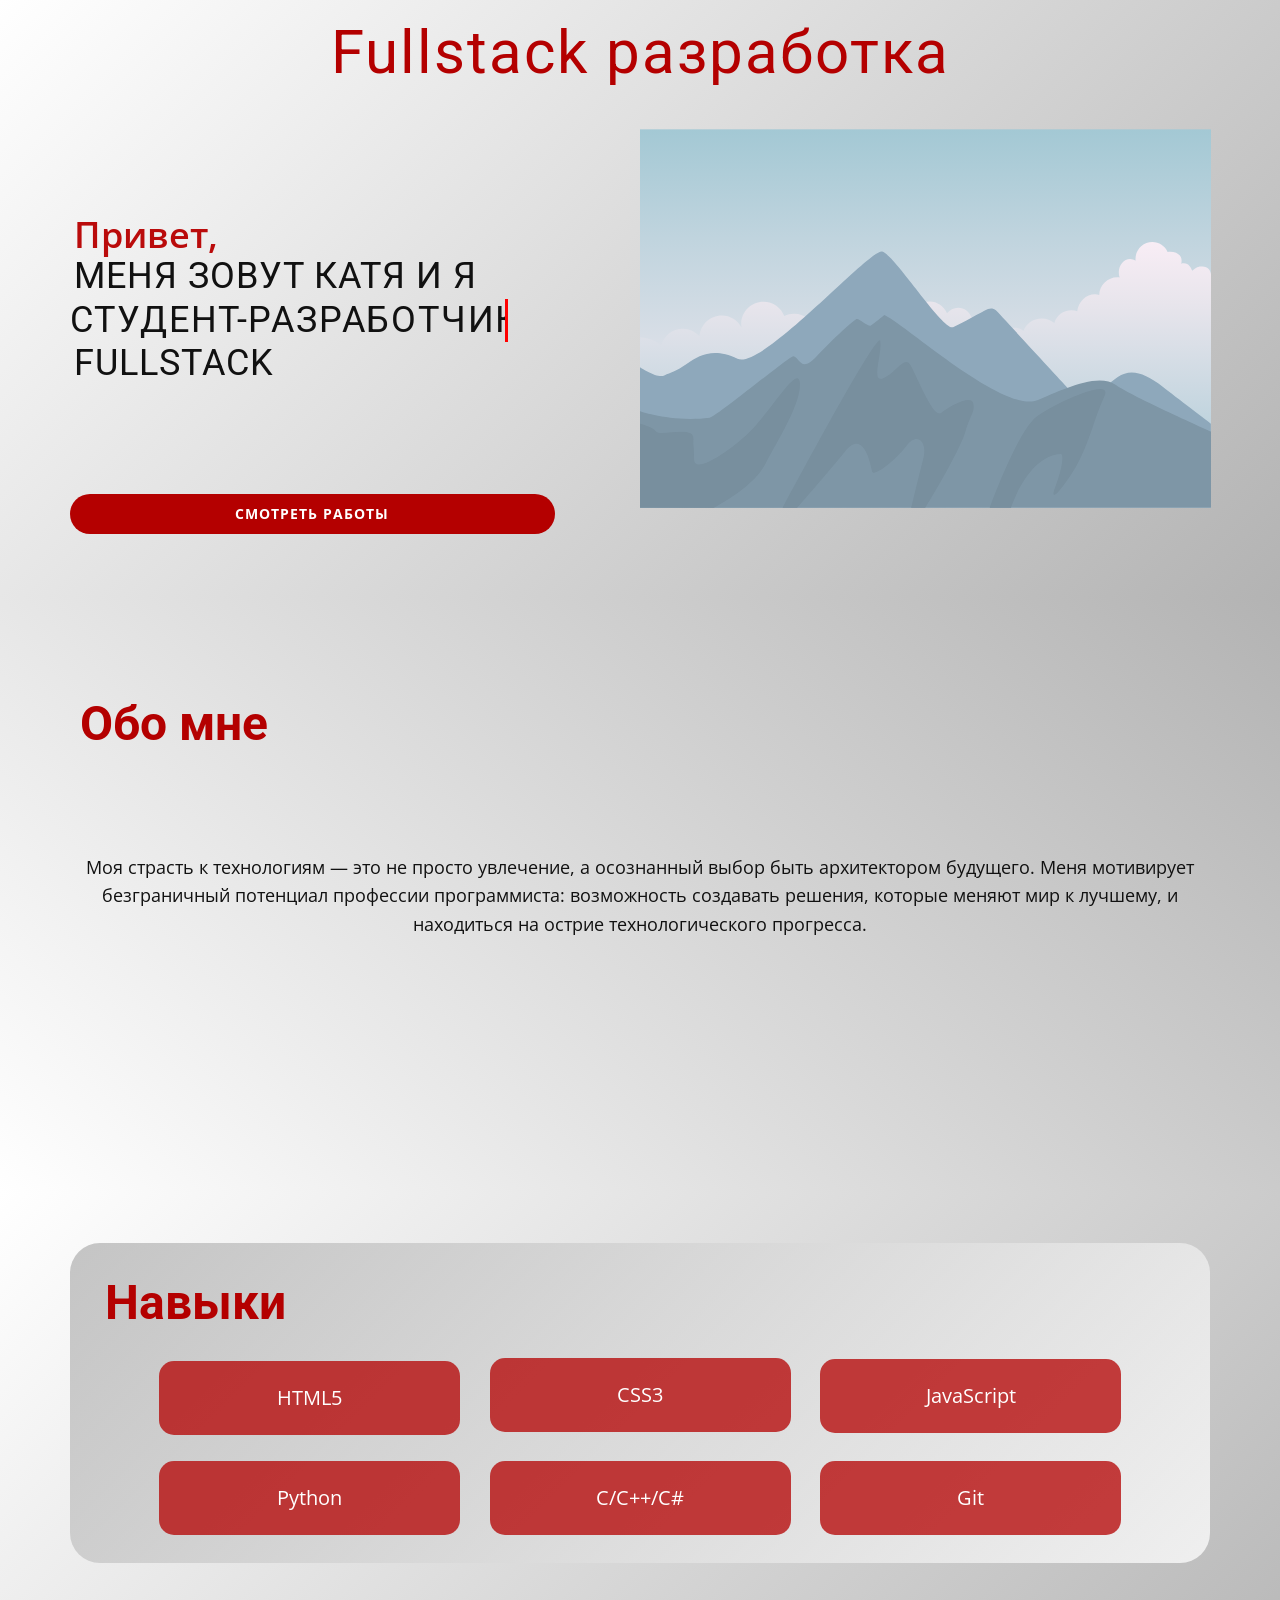
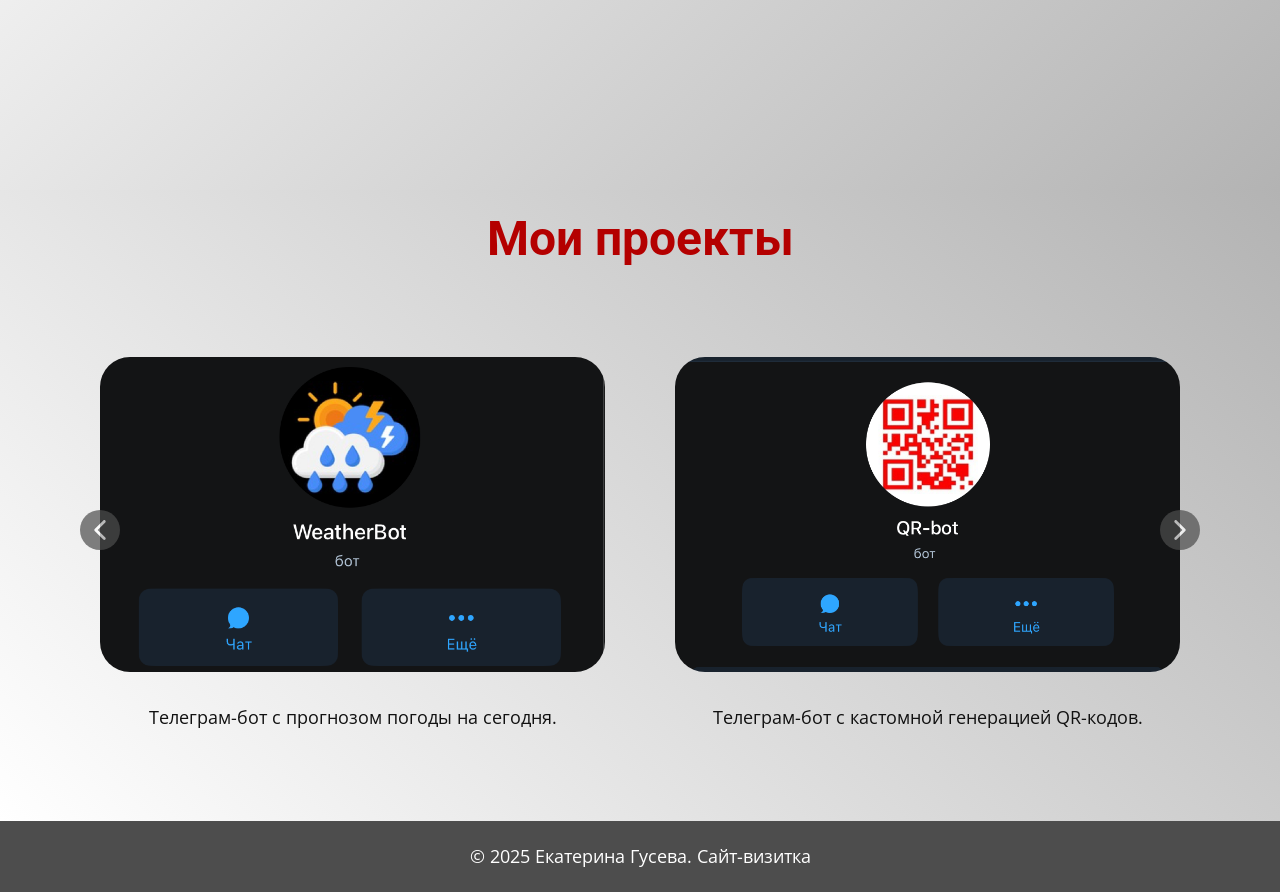
<file: index.html>
<!DOCTYPE html>
<html style="font-size: 16px;" lang="ru"><head>
    <meta name="viewport" content="width=device-width, initial-scale=1.0">
    <meta charset="utf-8">
    <meta name="keywords" content="Fullstack разработка">
    <meta name="description" content="">
    <title>Главная</title>
    <link rel="stylesheet" href="nicepage.css" media="screen">
<link rel="stylesheet" href="index.css" media="screen">
    <script class="u-script" type="text/javascript" src="jquery.js" defer=""></script>
    <script class="u-script" type="text/javascript" src="nicepage.js" defer=""></script>
    <meta name="generator" content="Nicepage 7.12.8, nicepage.com">
    
    
    
    
    
    
    
    <link id="u-page-google-font" rel="stylesheet" href="https://fonts.googleapis.com/css2?display=swap&amp;family=Roboto:ital,wght@0,100;0,200;0,300;0,400;0,500;0,600;0,700;0,800;0,900;1,100;1,200;1,300;1,400;1,500;1,600;1,700;1,800;1,900&amp;family=Open+Sans:ital,wght@0,300;0,400;0,500;0,600;0,700;0,800;1,300;1,400;1,500;1,600;1,700;1,800">
    <script type="application/ld+json">{
		"@context": "http://schema.org",
		"@type": "Organization",
		"name": "Моя визитка"
}</script>
    <meta name="theme-color" content="#478ac9">
    <meta property="og:title" content="Главная">
    <meta property="og:type" content="website">
  <meta data-intl-tel-input-cdn-path="intlTelInput/"></head>
  <body data-home-page="Главная.html" data-home-page-title="Главная" data-path-to-root="./" data-include-products="false" class="u-body u-clearfix u-xl-mode" data-lang="ru">
    <section class="u-clearfix u-gradient u-section-1" id="block-1">
      <div class="u-clearfix u-sheet u-valign-top-xs u-sheet-1">
        <h1 class="u-align-center u-text u-text-color-var u-text-default u-text-1">Fullstack разработка</h1>
        <img class="u-expanded-width-xs u-image u-image-contain u-image-default u-image-1" src="images/50056fb9.svg" alt="" data-image-width="400" data-image-height="265">
        <h3 class="u-align-left u-custom-font u-text u-text-color-var u-text-font u-text-2"> Привет<span style="font-weight: 700;"></span>,
        </h3>
        <h3 class="u-align-left u-text u-text-3">МЕНЯ ЗОВУТ КАТЯ И Я<br>
          <br>FULLSTACK
        </h3>
        <h3 class="typewriter u-align-left u-text u-text-4"> СТУДЕНТ-РАЗРАБОТЧИК</h3>
        <a href="" class="u-border-none u-btn u-btn-round u-button-style u-custom-color-1 u-hover-palette-2-dark-1 u-radius u-btn-1">Смотреть работы </a>
      </div>
    </section>
    <section class="u-clearfix u-gradient u-section-2" id="block-3">
      <div class="u-clearfix u-sheet u-sheet-1">
        <h3 class="u-align-left u-text u-text-custom-color-1 u-text-1">Обо мне</h3>
        <p class="u-align-center u-heading-font u-text u-text-2"> Моя страсть к технологиям — это не просто увлечение, а осознанный выбор быть архитектором будущего. Меня мотивирует безграничный потенциал профессии программиста: возможность создавать решения, которые меняют мир к лучшему, и находиться на острие технологического прогресса.</p>
      </div>
    </section>
    <section class="u-clearfix u-gradient u-section-3" id="block-2">
      <div class="u-clearfix u-sheet u-valign-top-sm u-sheet-1">
        <div class="u-container-style u-expanded-width u-gradient u-group u-radius u-shape-round u-group-1">
          <div class="u-container-layout u-valign-bottom-xl u-container-layout-1">
            <h3 class="u-text u-text-custom-color-1 u-text-default u-text-1">Навыки</h3>
            <div class="u-color-var u-container-style u-group u-radius u-shape-round u-group-2">
              <div class="u-container-layout u-valign-middle u-container-layout-2">
                <p class="u-text u-text-body-alt-color u-text-default u-text-2">HTML5</p>
              </div>
            </div>
            <div class="u-color-var u-container-style u-group u-radius u-shape-round u-group-3">
              <div class="u-container-layout u-valign-middle u-container-layout-3">
                <p class="u-text u-text-body-alt-color u-text-default u-text-3">CSS3</p>
              </div>
            </div>
            <div class="u-color-var u-container-style u-group u-radius u-shape-round u-group-4">
              <div class="u-container-layout u-valign-middle u-container-layout-4">
                <p class="u-text u-text-body-alt-color u-text-default u-text-4">JavaScript</p>
              </div>
            </div>
            <div class="u-color-var u-container-style u-group u-radius u-shape-round u-group-5">
              <div class="u-container-layout u-valign-middle u-container-layout-5">
                <p class="u-text u-text-body-alt-color u-text-default u-text-5">Python</p>
              </div>
            </div>
            <div class="u-color-var u-container-style u-group u-radius u-shape-round u-group-6">
              <div class="u-container-layout u-valign-middle u-container-layout-6">
                <p class="u-text u-text-body-alt-color u-text-default u-text-6">C/C++/C# </p>
              </div>
            </div>
            <div class="u-color-var u-container-style u-group u-radius u-shape-round u-group-7">
              <div class="u-container-layout u-valign-middle u-container-layout-7">
                <p class="u-text u-text-body-alt-color u-text-default u-text-7">Git</p>
              </div>
            </div>
          </div>
        </div>
      </div>
    </section>
    <section class="u-clearfix u-gradient u-section-4" id="sec-6cac">
      <div class="u-clearfix u-sheet u-sheet-1">
        <h3 class="u-align-center u-text u-text-custom-color-1 u-text-1">Мои проекты</h3>
        <div class="u-expanded-width u-layout-horizontal u-list u-list-1">
          <div class="u-repeater u-repeater-1">
            <div class="u-container-style u-list-item u-repeater-item">
              <div class="u-container-layout u-similar-container u-valign-bottom u-container-layout-1">
                <img class="u-expanded-width u-image u-image-round u-radius u-image-1" alt="" data-image-width="861" data-image-height="1170" src="images/image.png">
                <p class="u-align-center u-text u-text-default u-text-2">Телеграм-бот с прогнозом погоды на сегодня.</p>
              </div>
            </div>
            <div class="u-container-style u-list-item u-repeater-item">
              <div class="u-container-layout u-similar-container u-valign-bottom u-container-layout-2">
                <img class="u-expanded-width u-image u-image-round u-radius u-image-2" alt="" data-image-width="978" data-image-height="789" src="images/2025-09-0815.02.47.png">
                <p class="u-align-center u-text u-text-default u-text-3">Телеграм-бот с кастомной генерацией QR-кодов.</p>
              </div>
            </div>
            <div class="u-container-style u-list-item u-repeater-item">
              <div class="u-container-layout u-similar-container u-valign-bottom u-container-layout-3">
                <img class="u-expanded-width u-image u-image-round u-radius u-image-3" alt="" data-image-width="400" data-image-height="265" src="images/default-image.jpg">
                <p class="u-align-center u-text u-text-default u-text-4">Пример текста. Кликните, чтобы выбрать элемент "Текст".</p>
              </div>
            </div>
            <div class="u-container-style u-list-item u-repeater-item">
              <div class="u-container-layout u-similar-container u-valign-bottom u-container-layout-4">
                <img class="u-expanded-width u-image u-image-round u-radius u-image-4" alt="" data-image-width="400" data-image-height="265" src="images/default-image.jpg">
                <p class="u-align-center u-text u-text-default u-text-5">Пример текста. Кликните, чтобы выбрать элемент "Текст".</p>
              </div>
            </div>
          </div>
          <a class="u-absolute-vcenter u-gallery-nav u-gallery-nav-prev u-grey-70 u-icon-circle u-opacity u-opacity-70 u-spacing-10 u-text-white u-gallery-nav-1" href="#" role="button"><span aria-hidden="true">
              <svg viewBox="0 0 451.847 451.847"><path d="M97.141,225.92c0-8.095,3.091-16.192,9.259-22.366L300.689,9.27c12.359-12.359,32.397-12.359,44.751,0
c12.354,12.354,12.354,32.388,0,44.748L173.525,225.92l171.903,171.909c12.354,12.354,12.354,32.391,0,44.744
c-12.354,12.365-32.386,12.365-44.745,0l-194.29-194.281C100.226,242.115,97.141,234.018,97.141,225.92z"></path></svg></span><span class="sr-only">
              <svg viewBox="0 0 451.847 451.847"><path d="M97.141,225.92c0-8.095,3.091-16.192,9.259-22.366L300.689,9.27c12.359-12.359,32.397-12.359,44.751,0
c12.354,12.354,12.354,32.388,0,44.748L173.525,225.92l171.903,171.909c12.354,12.354,12.354,32.391,0,44.744
c-12.354,12.365-32.386,12.365-44.745,0l-194.29-194.281C100.226,242.115,97.141,234.018,97.141,225.92z"></path></svg></span>
          </a>
          <a class="u-absolute-vcenter u-gallery-nav u-gallery-nav-next u-grey-70 u-icon-circle u-opacity u-opacity-70 u-spacing-10 u-text-white u-gallery-nav-2" href="#" role="button"><span aria-hidden="true">
              <svg viewBox="0 0 451.846 451.847"><path d="M345.441,248.292L151.154,442.573c-12.359,12.365-32.397,12.365-44.75,0c-12.354-12.354-12.354-32.391,0-44.744
L278.318,225.92L106.409,54.017c-12.354-12.359-12.354-32.394,0-44.748c12.354-12.359,32.391-12.359,44.75,0l194.287,194.284
c6.177,6.18,9.262,14.271,9.262,22.366C354.708,234.018,351.617,242.115,345.441,248.292z"></path></svg></span><span class="sr-only">
              <svg viewBox="0 0 451.846 451.847"><path d="M345.441,248.292L151.154,442.573c-12.359,12.365-32.397,12.365-44.75,0c-12.354-12.354-12.354-32.391,0-44.744
L278.318,225.92L106.409,54.017c-12.354-12.359-12.354-32.394,0-44.748c12.354-12.359,32.391-12.359,44.75,0l194.287,194.284
c6.177,6.18,9.262,14.271,9.262,22.366C354.708,234.018,351.617,242.115,345.441,248.292z"></path></svg></span>
          </a>
        </div>
      </div>
    </section>
    
    
    
    <footer class="u-align-center-md u-align-center-sm u-align-center-xs u-clearfix u-footer u-grey-70" id="footer"><div class="u-clearfix u-sheet u-valign-middle u-sheet-1">
        <p class="u-align-center-lg u-align-center-md u-align-center-xl u-text u-text-1">© 2025 Екатерина Гусева. Сайт-визитка </p>
      </div></footer>
</body></html>
</file>
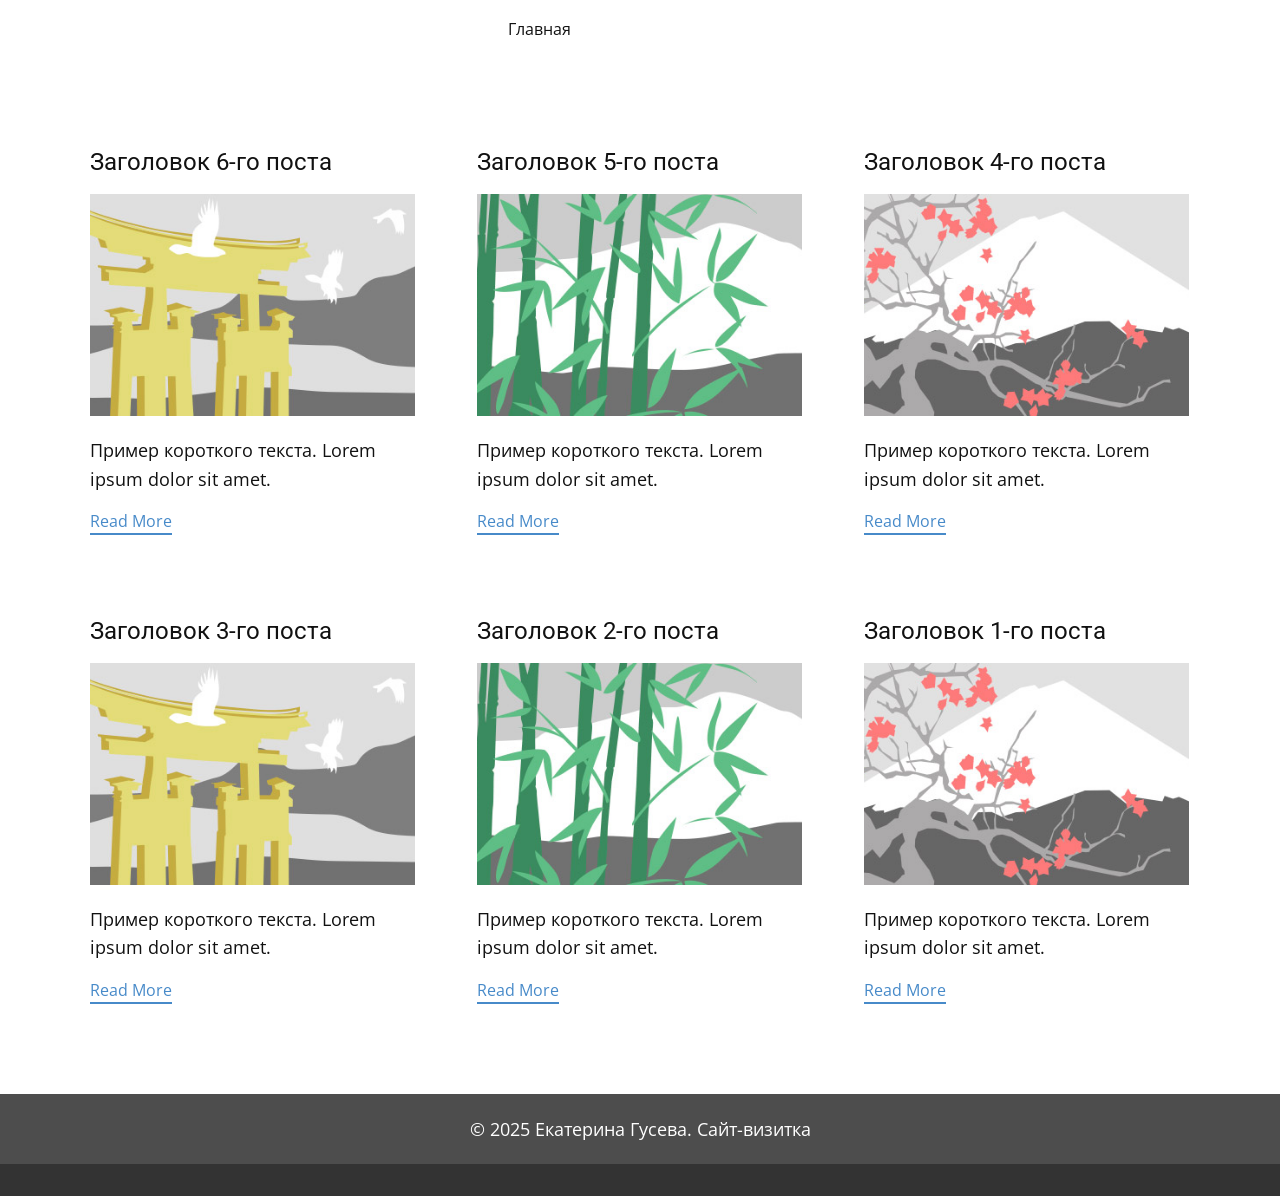
<file: blog/blog.html>
<!DOCTYPE html>
<html style="font-size: 16px;" lang="ru"><head>
    <meta name="viewport" content="width=device-width, initial-scale=1.0">
    <meta charset="utf-8">
    <meta name="keywords" content="">
    <meta name="description" content="">
    <title>Блог</title>
    <link rel="stylesheet" href="../nicepage.css" media="screen">
<link rel="stylesheet" href="../Blog-Template.css" media="screen">
    <script class="u-script" type="text/javascript" src="../jquery.js" defer=""></script>
    <script class="u-script" type="text/javascript" src="../nicepage.js" defer=""></script>
    <meta name="generator" content="Nicepage 7.12.8, nicepage.com">
    
    
    
    <link id="u-page-google-font" rel="stylesheet" href="https://fonts.googleapis.com/css2?display=swap&amp;family=Roboto:ital,wght@0,100;0,200;0,300;0,400;0,500;0,600;0,700;0,800;0,900;1,100;1,200;1,300;1,400;1,500;1,600;1,700;1,800;1,900&amp;family=Open+Sans:ital,wght@0,300;0,400;0,500;0,600;0,700;0,800;1,300;1,400;1,500;1,600;1,700;1,800">
    <script type="application/ld+json">{
		"@context": "http://schema.org",
		"@type": "Organization",
		"name": "Моя визитка"
}</script>
    <meta name="theme-color" content="#478ac9">
  <meta data-intl-tel-input-cdn-path="intlTelInput/"></head>
  <body data-path-to-root="../" data-include-products="false" class="u-body u-xl-mode" data-lang="ru"><header class="u-clearfix u-header u-header" id="header"><div class="u-clearfix u-sheet u-valign-middle-md u-valign-middle-sm u-valign-middle-xs u-sheet-1">
        <nav class="u-menu u-menu-one-level u-offcanvas u-menu-1" role="navigation" aria-label="Menu navigation">
          <div class="menu-collapse" style="font-size: 1rem; letter-spacing: 0px;">
            <a class="u-button-style u-custom-left-right-menu-spacing u-custom-padding-bottom u-custom-top-bottom-menu-spacing u-hamburger-link u-nav-link u-text-active-palette-1-base u-text-hover-palette-2-base" href="#" tabindex="-1" aria-label="Open menu" aria-controls="eabd">
              <svg class="u-svg-link" viewBox="0 0 24 24"><use xlink:href="#menu-hamburger"></use></svg>
              <svg class="u-svg-content" version="1.1" id="menu-hamburger" viewBox="0 0 16 16" x="0px" y="0px" xmlns:xlink="http://www.w3.org/1999/xlink" xmlns="http://www.w3.org/2000/svg"><g><rect y="1" width="16" height="2"></rect><rect y="7" width="16" height="2"></rect><rect y="13" width="16" height="2"></rect>
</g></svg>
            </a>
          </div>
          <div class="u-custom-menu u-nav-container">
            <ul class="u-nav u-unstyled u-nav-1" role="menubar"><li role="none" class="u-nav-item"><a role="menuitem" class="u-button-style u-nav-link u-text-active-palette-1-base u-text-hover-palette-2-base" href="../" style="padding: 10px 438px;">Главная</a>
</li></ul>
          </div>
          <div class="u-custom-menu u-nav-container-collapse" id="eabd" role="region" aria-label="Menu panel">
            <div class="u-black u-container-style u-inner-container-layout u-opacity u-opacity-95 u-sidenav">
              <div class="u-inner-container-layout u-sidenav-overflow">
                <div class="u-menu-close" tabindex="-1" aria-label="Close menu"></div>
                <ul class="u-align-center u-nav u-popupmenu-items u-unstyled u-nav-2" role="menubar"><li role="none" class="u-nav-item"><a role="menuitem" class="u-button-style u-nav-link" href="../">Главная</a>
</li></ul>
              </div>
            </div>
            <div class="u-black u-menu-overlay u-opacity u-opacity-70"></div>
          </div>
        </nav>
      </div></header>
    <section class="u-clearfix u-section-1" id="block-1">
      <div class="u-clearfix u-sheet u-valign-middle u-sheet-1"><!--blog--><!--blog_options_json--><!--{"type":"Recent","source":"","tags":"","count":""}--><!--/blog_options_json-->
        <div class="u-blog u-expanded-width u-repeater u-repeater-1" data-blog-id="blog-1"><!--blog_post-->
          <div class="u-blog-post u-container-style u-repeater-item u-white u-repeater-item-1">
            <div class="u-container-layout u-similar-container u-valign-top u-container-layout-1"><!--blog_post_header-->
              <h4 class="u-blog-control u-text u-text-1">
                <a class="u-post-header-link" href="../blog/пост-5.html">Заголовок 6-го поста</a>
              </h4><!--/blog_post_header--><!--blog_post_image-->
              <img alt="" class="u-blog-control u-expanded-width u-image u-image-default u-image-1" src="../images/8ad73f3c.jpeg" data-href="../blog/пост-5.html"><!--/blog_post_image--><!--blog_post_content-->
              <div class="u-blog-control u-post-content u-text u-text-2 fr-view">Пример короткого текста. Lorem ipsum dolor sit amet.</div><!--/blog_post_content--><!--blog_post_readmore-->
              <a href="../blog/пост-5.html" class="u-blog-control u-border-2 u-border-palette-1-base u-btn u-btn-rectangle u-button-style u-none u-btn-1"><!--blog_post_readmore_content--><!--options_json--><!--{"content":"Read More","defaultValue":"Читать дальше"}--><!--/options_json-->Read More<!--/blog_post_readmore_content--></a><!--/blog_post_readmore-->
            </div>
          </div><div class="u-blog-post u-container-style u-repeater-item u-video-cover u-white">
            <div class="u-container-layout u-similar-container u-valign-top u-container-layout-2"><!--blog_post_header-->
              <h4 class="u-blog-control u-text u-text-3">
                <a class="u-post-header-link" href="../blog/пост-4.html">Заголовок 5-го поста</a>
              </h4><!--/blog_post_header--><!--blog_post_image-->
              <img alt="" class="u-blog-control u-expanded-width u-image u-image-default u-image-2" src="../images/68f64b9d.jpeg" data-href="../blog/пост-4.html"><!--/blog_post_image--><!--blog_post_content-->
              <div class="u-blog-control u-post-content u-text u-text-4 fr-view">Пример короткого текста. Lorem ipsum dolor sit amet.</div><!--/blog_post_content--><!--blog_post_readmore-->
              <a href="../blog/пост-4.html" class="u-blog-control u-border-2 u-border-palette-1-base u-btn u-btn-rectangle u-button-style u-none u-btn-2"><!--blog_post_readmore_content--><!--options_json--><!--{"content":"Read More","defaultValue":"Читать дальше"}--><!--/options_json-->Read More<!--/blog_post_readmore_content--></a><!--/blog_post_readmore-->
            </div>
          </div><div class="u-blog-post u-container-style u-repeater-item u-video-cover u-white">
            <div class="u-container-layout u-similar-container u-valign-top u-container-layout-3"><!--blog_post_header-->
              <h4 class="u-blog-control u-text u-text-5">
                <a class="u-post-header-link" href="../blog/пост-3.html">Заголовок 4-го поста</a>
              </h4><!--/blog_post_header--><!--blog_post_image-->
              <img alt="" class="u-blog-control u-expanded-width u-image u-image-default u-image-3" src="../images/0fd3416c.jpeg" data-href="../blog/пост-3.html"><!--/blog_post_image--><!--blog_post_content-->
              <div class="u-blog-control u-post-content u-text u-text-6 fr-view">Пример короткого текста. Lorem ipsum dolor sit amet.</div><!--/blog_post_content--><!--blog_post_readmore-->
              <a href="../blog/пост-3.html" class="u-blog-control u-border-2 u-border-palette-1-base u-btn u-btn-rectangle u-button-style u-none u-btn-3"><!--blog_post_readmore_content--><!--options_json--><!--{"content":"Read More","defaultValue":"Читать дальше"}--><!--/options_json-->Read More<!--/blog_post_readmore_content--></a><!--/blog_post_readmore-->
            </div>
          </div><div class="u-blog-post u-container-style u-repeater-item u-white u-repeater-item-1">
            <div class="u-container-layout u-similar-container u-valign-top u-container-layout-1"><!--blog_post_header-->
              <h4 class="u-blog-control u-text u-text-1">
                <a class="u-post-header-link" href="../blog/пост-2.html">Заголовок 3-го поста</a>
              </h4><!--/blog_post_header--><!--blog_post_image-->
              <img alt="" class="u-blog-control u-expanded-width u-image u-image-default u-image-1" src="../images/8ad73f3c.jpeg" data-href="../blog/пост-2.html"><!--/blog_post_image--><!--blog_post_content-->
              <div class="u-blog-control u-post-content u-text u-text-2 fr-view">Пример короткого текста. Lorem ipsum dolor sit amet.</div><!--/blog_post_content--><!--blog_post_readmore-->
              <a href="../blog/пост-2.html" class="u-blog-control u-border-2 u-border-palette-1-base u-btn u-btn-rectangle u-button-style u-none u-btn-1"><!--blog_post_readmore_content--><!--options_json--><!--{"content":"Read More","defaultValue":"Читать дальше"}--><!--/options_json-->Read More<!--/blog_post_readmore_content--></a><!--/blog_post_readmore-->
            </div>
          </div><div class="u-blog-post u-container-style u-repeater-item u-video-cover u-white">
            <div class="u-container-layout u-similar-container u-valign-top u-container-layout-2"><!--blog_post_header-->
              <h4 class="u-blog-control u-text u-text-3">
                <a class="u-post-header-link" href="../blog/пост-1.html">Заголовок 2-го поста</a>
              </h4><!--/blog_post_header--><!--blog_post_image-->
              <img alt="" class="u-blog-control u-expanded-width u-image u-image-default u-image-2" src="../images/68f64b9d.jpeg" data-href="../blog/пост-1.html"><!--/blog_post_image--><!--blog_post_content-->
              <div class="u-blog-control u-post-content u-text u-text-4 fr-view">Пример короткого текста. Lorem ipsum dolor sit amet.</div><!--/blog_post_content--><!--blog_post_readmore-->
              <a href="../blog/пост-1.html" class="u-blog-control u-border-2 u-border-palette-1-base u-btn u-btn-rectangle u-button-style u-none u-btn-2"><!--blog_post_readmore_content--><!--options_json--><!--{"content":"Read More","defaultValue":"Читать дальше"}--><!--/options_json-->Read More<!--/blog_post_readmore_content--></a><!--/blog_post_readmore-->
            </div>
          </div><div class="u-blog-post u-container-style u-repeater-item u-video-cover u-white">
            <div class="u-container-layout u-similar-container u-valign-top u-container-layout-3"><!--blog_post_header-->
              <h4 class="u-blog-control u-text u-text-5">
                <a class="u-post-header-link" href="../blog/пост.html">Заголовок 1-го поста</a>
              </h4><!--/blog_post_header--><!--blog_post_image-->
              <img alt="" class="u-blog-control u-expanded-width u-image u-image-default u-image-3" src="../images/0fd3416c.jpeg" data-href="../blog/пост.html"><!--/blog_post_image--><!--blog_post_content-->
              <div class="u-blog-control u-post-content u-text u-text-6 fr-view">Пример короткого текста. Lorem ipsum dolor sit amet.</div><!--/blog_post_content--><!--blog_post_readmore-->
              <a href="../blog/пост.html" class="u-blog-control u-border-2 u-border-palette-1-base u-btn u-btn-rectangle u-button-style u-none u-btn-3"><!--blog_post_readmore_content--><!--options_json--><!--{"content":"Read More","defaultValue":"Читать дальше"}--><!--/options_json-->Read More<!--/blog_post_readmore_content--></a><!--/blog_post_readmore-->
            </div>
          </div><!--/blog_post--><!--blog_post-->
          <!--/blog_post--><!--blog_post-->
          <!--/blog_post-->
        </div><!--/blog-->
      </div>
    </section>
    
    
    
    <footer class="u-align-center-md u-align-center-sm u-align-center-xs u-clearfix u-footer u-grey-70" id="footer"><div class="u-clearfix u-sheet u-valign-middle u-sheet-1">
        <p class="u-align-center-lg u-align-center-md u-align-center-xl u-text u-text-1">© 2025 Екатерина Гусева. Сайт-визитка </p>
      </div></footer>
    <section class="u-backlink u-clearfix u-grey-80"></section>
  
</body></html>
</file>
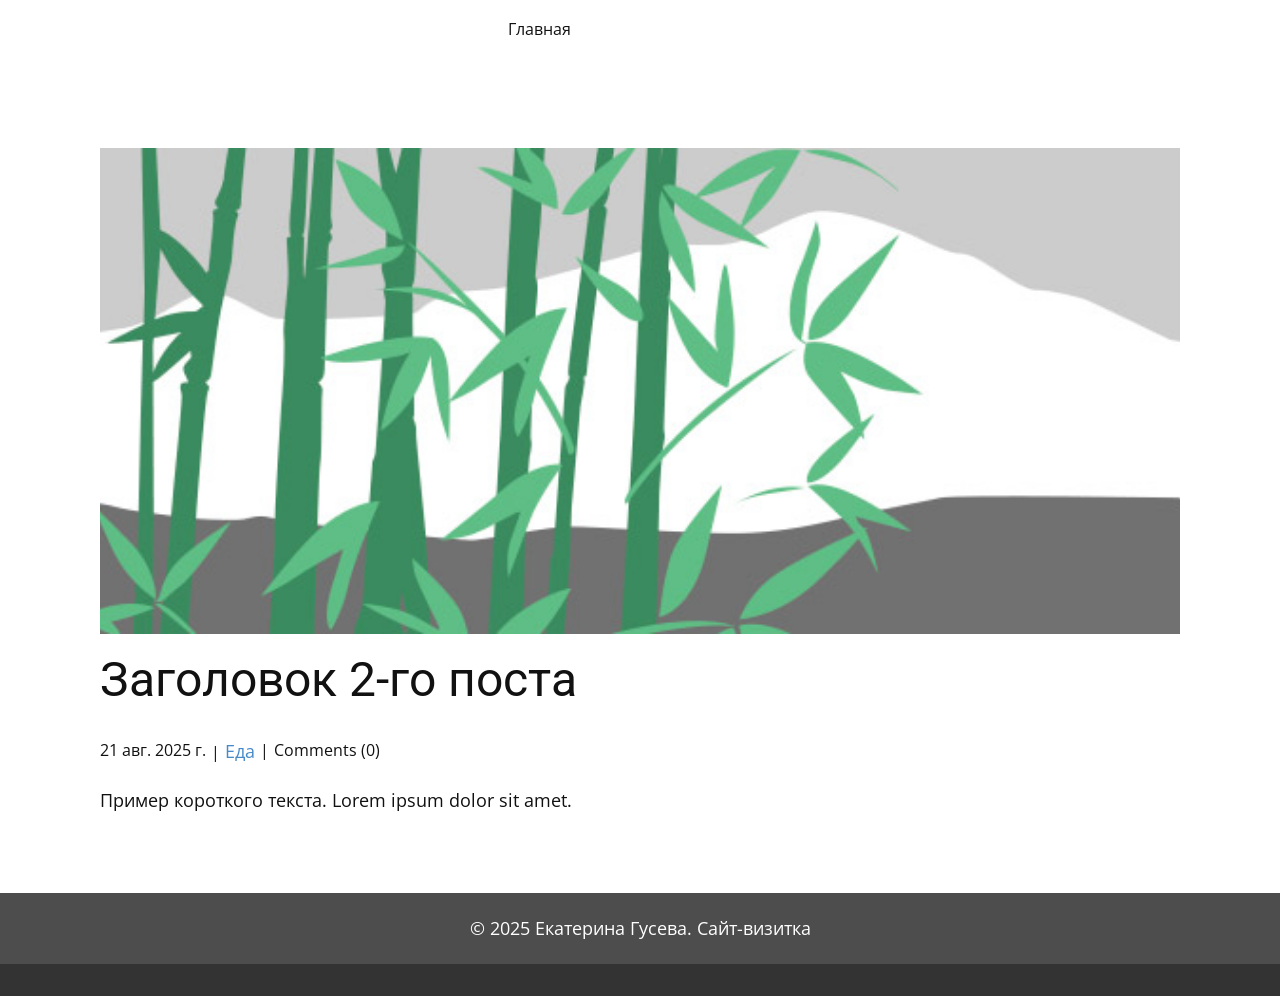
<file: blog/пост-1.html>
<!DOCTYPE html>
<html style="font-size: 16px;" lang="ru"><head>
    <meta name="viewport" content="width=device-width, initial-scale=1.0">
    <meta charset="utf-8">
    <meta name="keywords" content="Заголовок 1-го поста">
    <meta name="description" content="">
    <title>Заголовок 2-го поста</title>
    <link rel="stylesheet" href="../nicepage.css" media="screen">
<link rel="stylesheet" href="../Post-Template.css" media="screen">
    <script class="u-script" type="text/javascript" src="../jquery.js" defer=""></script>
    <script class="u-script" type="text/javascript" src="../nicepage.js" defer=""></script>
    <meta name="generator" content="Nicepage 7.12.8, nicepage.com">
    
    
    
    <link id="u-page-google-font" rel="stylesheet" href="https://fonts.googleapis.com/css2?display=swap&amp;family=Roboto:ital,wght@0,100;0,200;0,300;0,400;0,500;0,600;0,700;0,800;0,900;1,100;1,200;1,300;1,400;1,500;1,600;1,700;1,800;1,900&amp;family=Open+Sans:ital,wght@0,300;0,400;0,500;0,600;0,700;0,800;1,300;1,400;1,500;1,600;1,700;1,800">
    <script type="application/ld+json">{
		"@context": "http://schema.org",
		"@type": "Organization",
		"name": "Моя визитка"
}</script>
    <meta name="theme-color" content="#478ac9">
  <meta data-intl-tel-input-cdn-path="intlTelInput/"></head>
  <body data-path-to-root="./" data-include-products="false" class="u-body u-xl-mode" data-lang="ru"><header class="u-clearfix u-header u-header" id="header"><div class="u-clearfix u-sheet u-valign-middle-md u-valign-middle-sm u-valign-middle-xs u-sheet-1">
        <nav class="u-menu u-menu-one-level u-offcanvas u-menu-1" role="navigation" aria-label="Menu navigation">
          <div class="menu-collapse" style="font-size: 1rem; letter-spacing: 0px;">
            <a class="u-button-style u-custom-left-right-menu-spacing u-custom-padding-bottom u-custom-top-bottom-menu-spacing u-hamburger-link u-nav-link u-text-active-palette-1-base u-text-hover-palette-2-base" href="#" tabindex="-1" aria-label="Open menu" aria-controls="eabd">
              <svg class="u-svg-link" viewBox="0 0 24 24"><use xlink:href="#menu-hamburger"></use></svg>
              <svg class="u-svg-content" version="1.1" id="menu-hamburger" viewBox="0 0 16 16" x="0px" y="0px" xmlns:xlink="http://www.w3.org/1999/xlink" xmlns="http://www.w3.org/2000/svg"><g><rect y="1" width="16" height="2"></rect><rect y="7" width="16" height="2"></rect><rect y="13" width="16" height="2"></rect>
</g></svg>
            </a>
          </div>
          <div class="u-custom-menu u-nav-container">
            <ul class="u-nav u-unstyled u-nav-1" role="menubar"><li role="none" class="u-nav-item"><a role="menuitem" class="u-button-style u-nav-link u-text-active-palette-1-base u-text-hover-palette-2-base" href="../" style="padding: 10px 438px;">Главная</a>
</li></ul>
          </div>
          <div class="u-custom-menu u-nav-container-collapse" id="eabd" role="region" aria-label="Menu panel">
            <div class="u-black u-container-style u-inner-container-layout u-opacity u-opacity-95 u-sidenav">
              <div class="u-inner-container-layout u-sidenav-overflow">
                <div class="u-menu-close" tabindex="-1" aria-label="Close menu"></div>
                <ul class="u-align-center u-nav u-popupmenu-items u-unstyled u-nav-2" role="menubar"><li role="none" class="u-nav-item"><a role="menuitem" class="u-button-style u-nav-link" href="../">Главная</a>
</li></ul>
              </div>
            </div>
            <div class="u-black u-menu-overlay u-opacity u-opacity-70"></div>
          </div>
        </nav>
      </div></header>
    <section class="u-align-center u-clearfix u-section-1" id="block-1">
      <div class="u-clearfix u-sheet u-valign-middle-md u-valign-middle-sm u-valign-middle-xs u-sheet-1"><!--post_details--><!--post_details_options_json--><!--{"source":""}--><!--/post_details_options_json--><!--blog_post-->
        <div class="u-container-style u-expanded-width u-post-details u-post-details-1">
          <div class="u-container-layout u-valign-middle u-container-layout-1"><!--blog_post_image-->
            <img alt="" class="u-blog-control u-expanded-width u-image u-image-default u-image-1" src="../images/68f64b9d.jpeg"><!--/blog_post_image--><!--blog_post_header-->
            <h2 class="u-blog-control u-text u-text-1">Заголовок 2-го поста</h2><!--/blog_post_header--><!--blog_post_metadata-->
            <div class="u-blog-control u-metadata u-metadata-1"><!--blog_post_metadata_date--><span class="u-meta-date u-meta-icon">21 авг. 2025 г.</span><!--/blog_post_metadata_date--><!--blog_post_metadata_category--><span class="u-meta-category u-meta-icon"><a href="/blog/blog.html#/blog-1///1">Еда</a></span><!--/blog_post_metadata_category--><!--blog_post_metadata_comments--><span class="u-meta-comments u-meta-icon"><!--blog_post_metadata_comments_content-->Comments (0)<!--/blog_post_metadata_comments_content--></span><!--/blog_post_metadata_comments-->
            </div><!--/blog_post_metadata--><!--blog_post_content-->
            <div class="u-align-justify u-blog-control u-post-content u-text u-text-2 fr-view">
  <p>Пример короткого текста. Lorem ipsum dolor sit amet.</p>
  </div><!--/blog_post_content-->
          </div>
        </div><!--/blog_post--><!--/post_details-->
      </div>
    </section>
    
    
    
    <footer class="u-align-center-md u-align-center-sm u-align-center-xs u-clearfix u-footer u-grey-70" id="footer"><div class="u-clearfix u-sheet u-valign-middle u-sheet-1">
        <p class="u-align-center-lg u-align-center-md u-align-center-xl u-text u-text-1">© 2025 Екатерина Гусева. Сайт-визитка </p>
      </div></footer>
    <section class="u-backlink u-clearfix u-grey-80"></section>
  
</body></html>
</file>
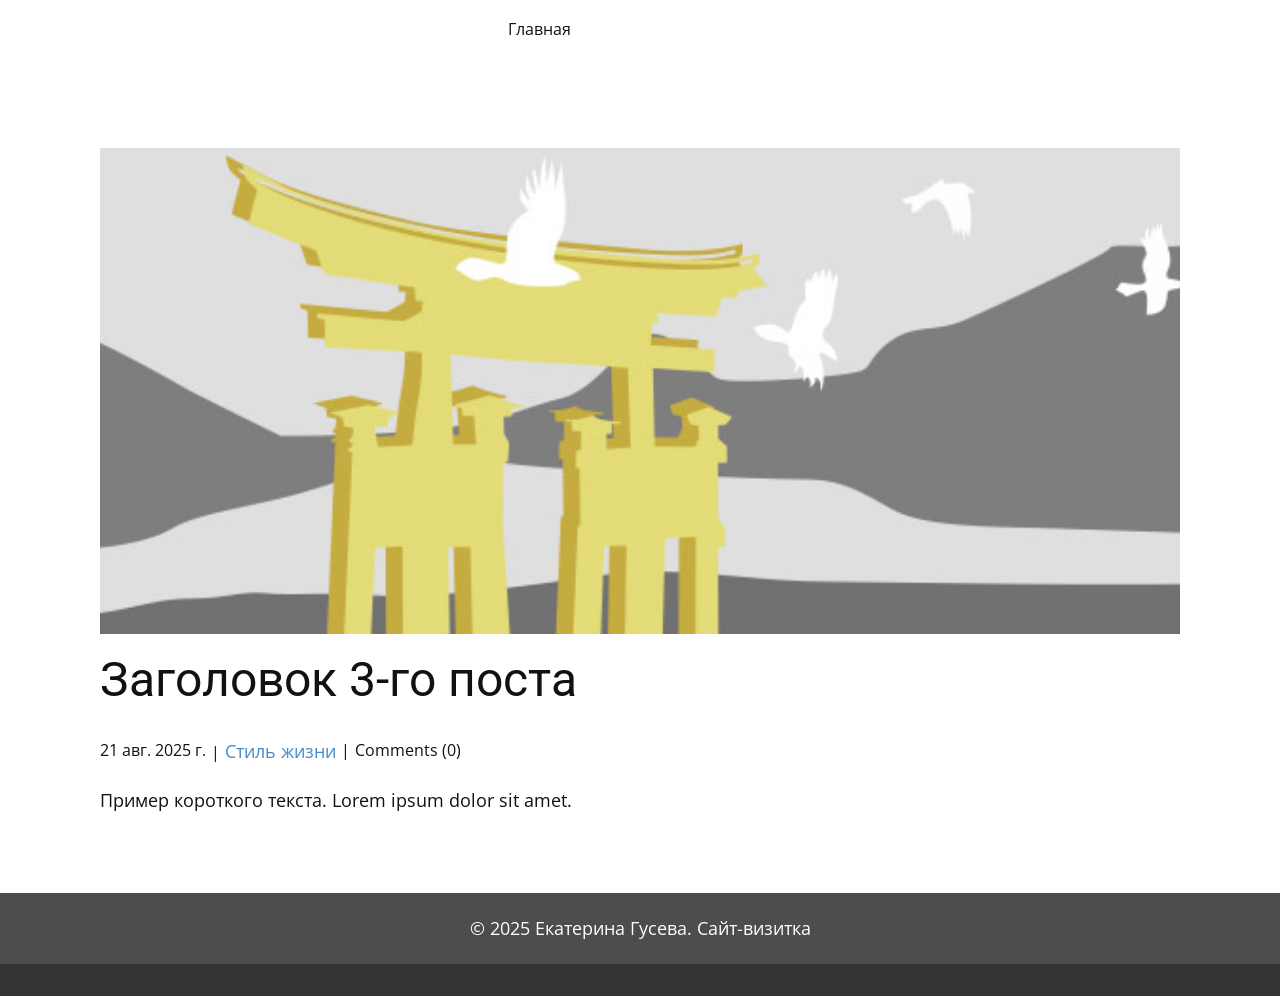
<file: blog/пост-2.html>
<!DOCTYPE html>
<html style="font-size: 16px;" lang="ru"><head>
    <meta name="viewport" content="width=device-width, initial-scale=1.0">
    <meta charset="utf-8">
    <meta name="keywords" content="Заголовок 1-го поста">
    <meta name="description" content="">
    <title>Заголовок 3-го поста</title>
    <link rel="stylesheet" href="../nicepage.css" media="screen">
<link rel="stylesheet" href="../Post-Template.css" media="screen">
    <script class="u-script" type="text/javascript" src="../jquery.js" defer=""></script>
    <script class="u-script" type="text/javascript" src="../nicepage.js" defer=""></script>
    <meta name="generator" content="Nicepage 7.12.8, nicepage.com">
    
    
    
    <link id="u-page-google-font" rel="stylesheet" href="https://fonts.googleapis.com/css2?display=swap&amp;family=Roboto:ital,wght@0,100;0,200;0,300;0,400;0,500;0,600;0,700;0,800;0,900;1,100;1,200;1,300;1,400;1,500;1,600;1,700;1,800;1,900&amp;family=Open+Sans:ital,wght@0,300;0,400;0,500;0,600;0,700;0,800;1,300;1,400;1,500;1,600;1,700;1,800">
    <script type="application/ld+json">{
		"@context": "http://schema.org",
		"@type": "Organization",
		"name": "Моя визитка"
}</script>
    <meta name="theme-color" content="#478ac9">
  <meta data-intl-tel-input-cdn-path="intlTelInput/"></head>
  <body data-path-to-root="./" data-include-products="false" class="u-body u-xl-mode" data-lang="ru"><header class="u-clearfix u-header u-header" id="header"><div class="u-clearfix u-sheet u-valign-middle-md u-valign-middle-sm u-valign-middle-xs u-sheet-1">
        <nav class="u-menu u-menu-one-level u-offcanvas u-menu-1" role="navigation" aria-label="Menu navigation">
          <div class="menu-collapse" style="font-size: 1rem; letter-spacing: 0px;">
            <a class="u-button-style u-custom-left-right-menu-spacing u-custom-padding-bottom u-custom-top-bottom-menu-spacing u-hamburger-link u-nav-link u-text-active-palette-1-base u-text-hover-palette-2-base" href="#" tabindex="-1" aria-label="Open menu" aria-controls="eabd">
              <svg class="u-svg-link" viewBox="0 0 24 24"><use xlink:href="#menu-hamburger"></use></svg>
              <svg class="u-svg-content" version="1.1" id="menu-hamburger" viewBox="0 0 16 16" x="0px" y="0px" xmlns:xlink="http://www.w3.org/1999/xlink" xmlns="http://www.w3.org/2000/svg"><g><rect y="1" width="16" height="2"></rect><rect y="7" width="16" height="2"></rect><rect y="13" width="16" height="2"></rect>
</g></svg>
            </a>
          </div>
          <div class="u-custom-menu u-nav-container">
            <ul class="u-nav u-unstyled u-nav-1" role="menubar"><li role="none" class="u-nav-item"><a role="menuitem" class="u-button-style u-nav-link u-text-active-palette-1-base u-text-hover-palette-2-base" href="../" style="padding: 10px 438px;">Главная</a>
</li></ul>
          </div>
          <div class="u-custom-menu u-nav-container-collapse" id="eabd" role="region" aria-label="Menu panel">
            <div class="u-black u-container-style u-inner-container-layout u-opacity u-opacity-95 u-sidenav">
              <div class="u-inner-container-layout u-sidenav-overflow">
                <div class="u-menu-close" tabindex="-1" aria-label="Close menu"></div>
                <ul class="u-align-center u-nav u-popupmenu-items u-unstyled u-nav-2" role="menubar"><li role="none" class="u-nav-item"><a role="menuitem" class="u-button-style u-nav-link" href="../">Главная</a>
</li></ul>
              </div>
            </div>
            <div class="u-black u-menu-overlay u-opacity u-opacity-70"></div>
          </div>
        </nav>
      </div></header>
    <section class="u-align-center u-clearfix u-section-1" id="block-1">
      <div class="u-clearfix u-sheet u-valign-middle-md u-valign-middle-sm u-valign-middle-xs u-sheet-1"><!--post_details--><!--post_details_options_json--><!--{"source":""}--><!--/post_details_options_json--><!--blog_post-->
        <div class="u-container-style u-expanded-width u-post-details u-post-details-1">
          <div class="u-container-layout u-valign-middle u-container-layout-1"><!--blog_post_image-->
            <img alt="" class="u-blog-control u-expanded-width u-image u-image-default u-image-1" src="../images/8ad73f3c.jpeg"><!--/blog_post_image--><!--blog_post_header-->
            <h2 class="u-blog-control u-text u-text-1">Заголовок 3-го поста</h2><!--/blog_post_header--><!--blog_post_metadata-->
            <div class="u-blog-control u-metadata u-metadata-1"><!--blog_post_metadata_date--><span class="u-meta-date u-meta-icon">21 авг. 2025 г.</span><!--/blog_post_metadata_date--><!--blog_post_metadata_category--><span class="u-meta-category u-meta-icon"><a href="/blog/blog.html#/blog-1///3">Стиль жизни</a></span><!--/blog_post_metadata_category--><!--blog_post_metadata_comments--><span class="u-meta-comments u-meta-icon"><!--blog_post_metadata_comments_content-->Comments (0)<!--/blog_post_metadata_comments_content--></span><!--/blog_post_metadata_comments-->
            </div><!--/blog_post_metadata--><!--blog_post_content-->
            <div class="u-align-justify u-blog-control u-post-content u-text u-text-2 fr-view">
  <p>Пример короткого текста. Lorem ipsum dolor sit amet.</p>
  </div><!--/blog_post_content-->
          </div>
        </div><!--/blog_post--><!--/post_details-->
      </div>
    </section>
    
    
    
    <footer class="u-align-center-md u-align-center-sm u-align-center-xs u-clearfix u-footer u-grey-70" id="footer"><div class="u-clearfix u-sheet u-valign-middle u-sheet-1">
        <p class="u-align-center-lg u-align-center-md u-align-center-xl u-text u-text-1">© 2025 Екатерина Гусева. Сайт-визитка </p>
      </div></footer>
    <section class="u-backlink u-clearfix u-grey-80"></section>
  
</body></html>
</file>
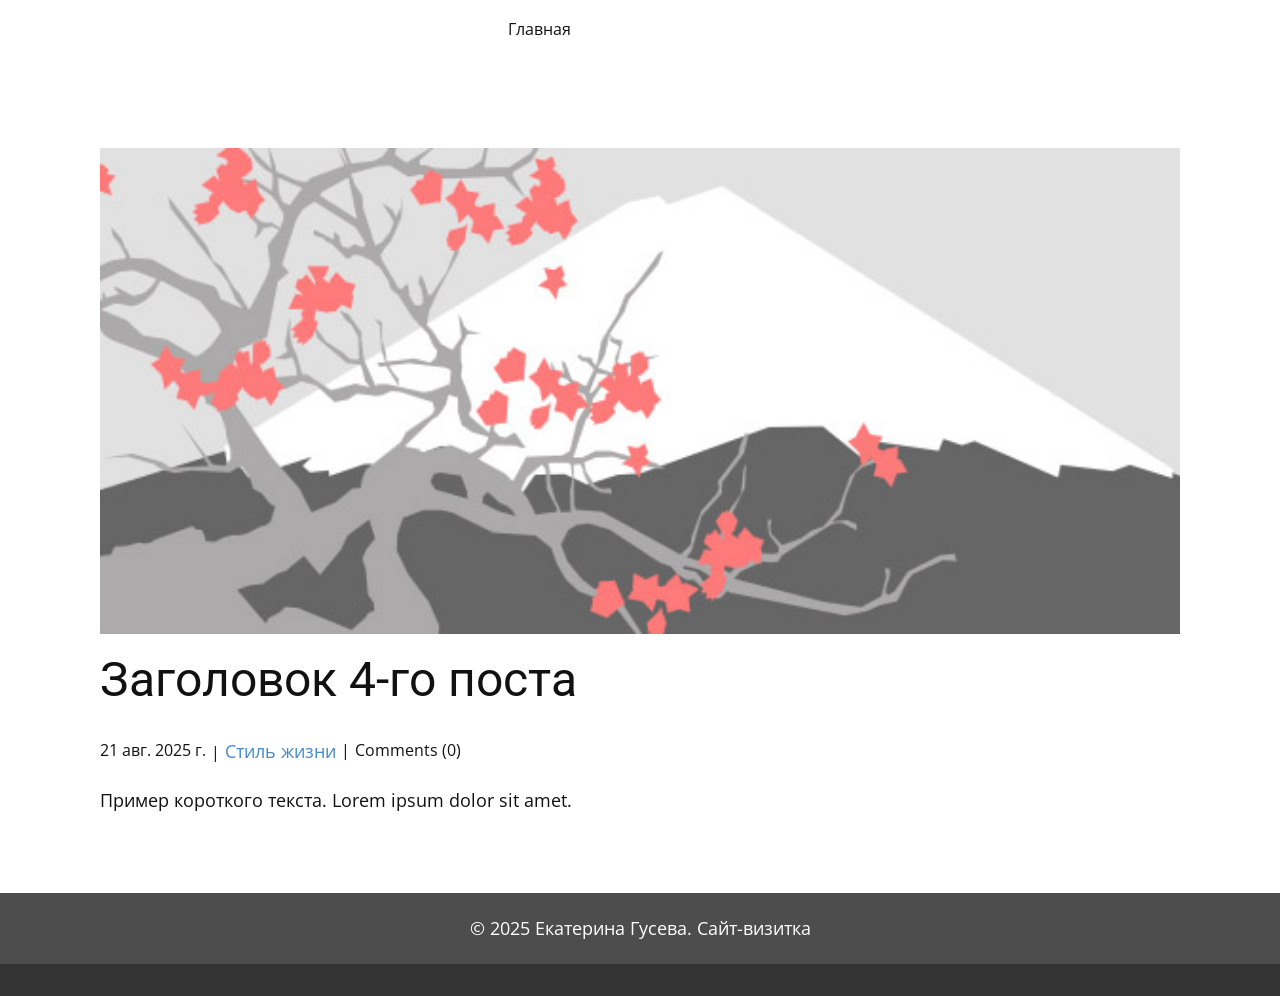
<file: blog/пост-3.html>
<!DOCTYPE html>
<html style="font-size: 16px;" lang="ru"><head>
    <meta name="viewport" content="width=device-width, initial-scale=1.0">
    <meta charset="utf-8">
    <meta name="keywords" content="Заголовок 1-го поста">
    <meta name="description" content="">
    <title>Заголовок 4-го поста</title>
    <link rel="stylesheet" href="../nicepage.css" media="screen">
<link rel="stylesheet" href="../Post-Template.css" media="screen">
    <script class="u-script" type="text/javascript" src="../jquery.js" defer=""></script>
    <script class="u-script" type="text/javascript" src="../nicepage.js" defer=""></script>
    <meta name="generator" content="Nicepage 7.12.8, nicepage.com">
    
    
    
    <link id="u-page-google-font" rel="stylesheet" href="https://fonts.googleapis.com/css2?display=swap&amp;family=Roboto:ital,wght@0,100;0,200;0,300;0,400;0,500;0,600;0,700;0,800;0,900;1,100;1,200;1,300;1,400;1,500;1,600;1,700;1,800;1,900&amp;family=Open+Sans:ital,wght@0,300;0,400;0,500;0,600;0,700;0,800;1,300;1,400;1,500;1,600;1,700;1,800">
    <script type="application/ld+json">{
		"@context": "http://schema.org",
		"@type": "Organization",
		"name": "Моя визитка"
}</script>
    <meta name="theme-color" content="#478ac9">
  <meta data-intl-tel-input-cdn-path="intlTelInput/"></head>
  <body data-path-to-root="./" data-include-products="false" class="u-body u-xl-mode" data-lang="ru"><header class="u-clearfix u-header u-header" id="header"><div class="u-clearfix u-sheet u-valign-middle-md u-valign-middle-sm u-valign-middle-xs u-sheet-1">
        <nav class="u-menu u-menu-one-level u-offcanvas u-menu-1" role="navigation" aria-label="Menu navigation">
          <div class="menu-collapse" style="font-size: 1rem; letter-spacing: 0px;">
            <a class="u-button-style u-custom-left-right-menu-spacing u-custom-padding-bottom u-custom-top-bottom-menu-spacing u-hamburger-link u-nav-link u-text-active-palette-1-base u-text-hover-palette-2-base" href="#" tabindex="-1" aria-label="Open menu" aria-controls="eabd">
              <svg class="u-svg-link" viewBox="0 0 24 24"><use xlink:href="#menu-hamburger"></use></svg>
              <svg class="u-svg-content" version="1.1" id="menu-hamburger" viewBox="0 0 16 16" x="0px" y="0px" xmlns:xlink="http://www.w3.org/1999/xlink" xmlns="http://www.w3.org/2000/svg"><g><rect y="1" width="16" height="2"></rect><rect y="7" width="16" height="2"></rect><rect y="13" width="16" height="2"></rect>
</g></svg>
            </a>
          </div>
          <div class="u-custom-menu u-nav-container">
            <ul class="u-nav u-unstyled u-nav-1" role="menubar"><li role="none" class="u-nav-item"><a role="menuitem" class="u-button-style u-nav-link u-text-active-palette-1-base u-text-hover-palette-2-base" href="../" style="padding: 10px 438px;">Главная</a>
</li></ul>
          </div>
          <div class="u-custom-menu u-nav-container-collapse" id="eabd" role="region" aria-label="Menu panel">
            <div class="u-black u-container-style u-inner-container-layout u-opacity u-opacity-95 u-sidenav">
              <div class="u-inner-container-layout u-sidenav-overflow">
                <div class="u-menu-close" tabindex="-1" aria-label="Close menu"></div>
                <ul class="u-align-center u-nav u-popupmenu-items u-unstyled u-nav-2" role="menubar"><li role="none" class="u-nav-item"><a role="menuitem" class="u-button-style u-nav-link" href="../">Главная</a>
</li></ul>
              </div>
            </div>
            <div class="u-black u-menu-overlay u-opacity u-opacity-70"></div>
          </div>
        </nav>
      </div></header>
    <section class="u-align-center u-clearfix u-section-1" id="block-1">
      <div class="u-clearfix u-sheet u-valign-middle-md u-valign-middle-sm u-valign-middle-xs u-sheet-1"><!--post_details--><!--post_details_options_json--><!--{"source":""}--><!--/post_details_options_json--><!--blog_post-->
        <div class="u-container-style u-expanded-width u-post-details u-post-details-1">
          <div class="u-container-layout u-valign-middle u-container-layout-1"><!--blog_post_image-->
            <img alt="" class="u-blog-control u-expanded-width u-image u-image-default u-image-1" src="../images/0fd3416c.jpeg"><!--/blog_post_image--><!--blog_post_header-->
            <h2 class="u-blog-control u-text u-text-1">Заголовок 4-го поста</h2><!--/blog_post_header--><!--blog_post_metadata-->
            <div class="u-blog-control u-metadata u-metadata-1"><!--blog_post_metadata_date--><span class="u-meta-date u-meta-icon">21 авг. 2025 г.</span><!--/blog_post_metadata_date--><!--blog_post_metadata_category--><span class="u-meta-category u-meta-icon"><a href="/blog/blog.html#/blog-1///3">Стиль жизни</a></span><!--/blog_post_metadata_category--><!--blog_post_metadata_comments--><span class="u-meta-comments u-meta-icon"><!--blog_post_metadata_comments_content-->Comments (0)<!--/blog_post_metadata_comments_content--></span><!--/blog_post_metadata_comments-->
            </div><!--/blog_post_metadata--><!--blog_post_content-->
            <div class="u-align-justify u-blog-control u-post-content u-text u-text-2 fr-view">
  <p>Пример короткого текста. Lorem ipsum dolor sit amet.</p>
  </div><!--/blog_post_content-->
          </div>
        </div><!--/blog_post--><!--/post_details-->
      </div>
    </section>
    
    
    
    <footer class="u-align-center-md u-align-center-sm u-align-center-xs u-clearfix u-footer u-grey-70" id="footer"><div class="u-clearfix u-sheet u-valign-middle u-sheet-1">
        <p class="u-align-center-lg u-align-center-md u-align-center-xl u-text u-text-1">© 2025 Екатерина Гусева. Сайт-визитка </p>
      </div></footer>
    <section class="u-backlink u-clearfix u-grey-80"></section>
  
</body></html>
</file>
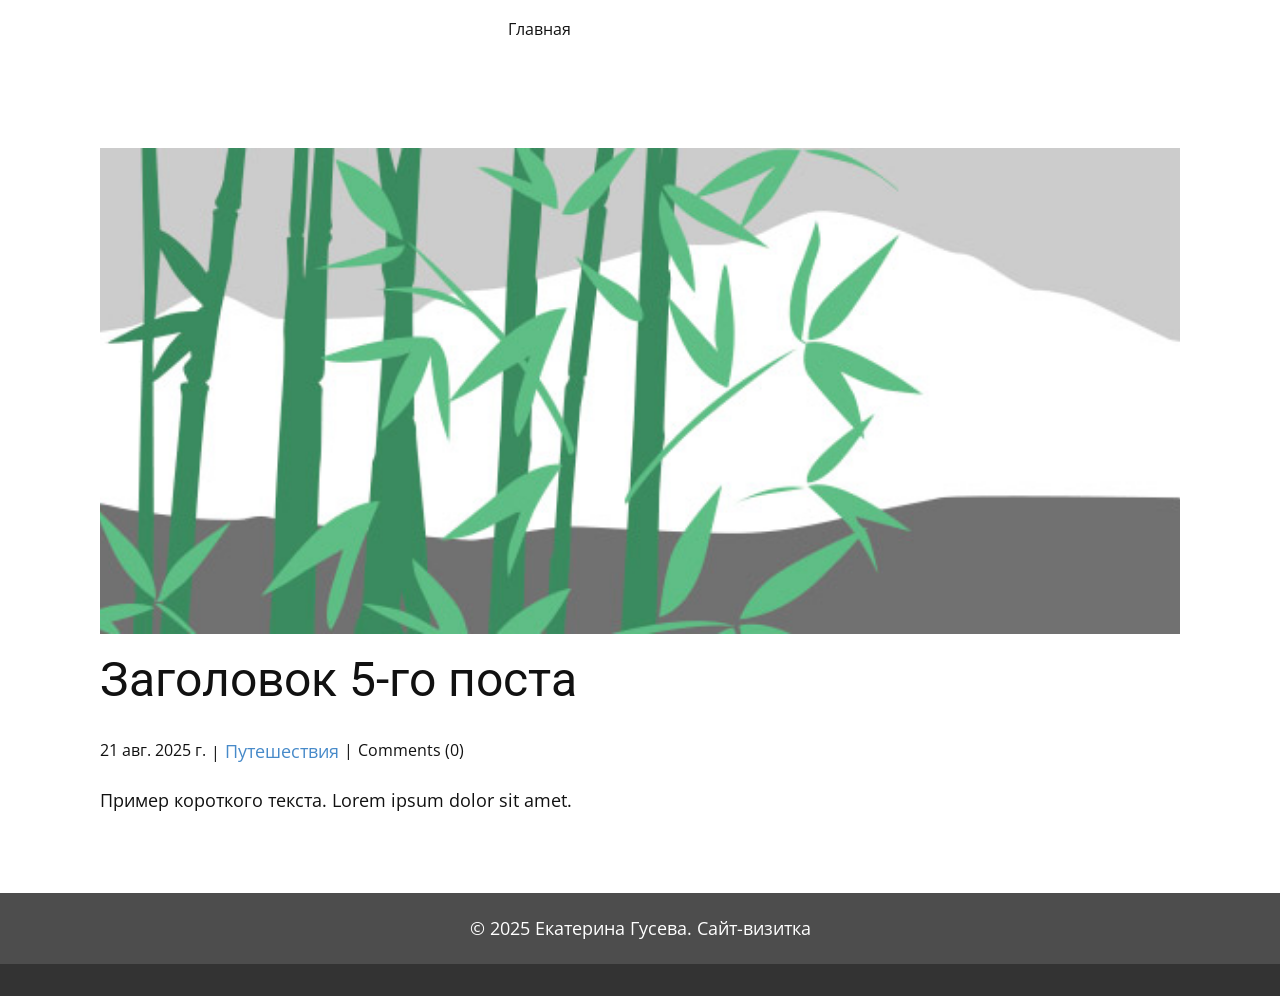
<file: blog/пост-4.html>
<!DOCTYPE html>
<html style="font-size: 16px;" lang="ru"><head>
    <meta name="viewport" content="width=device-width, initial-scale=1.0">
    <meta charset="utf-8">
    <meta name="keywords" content="Заголовок 1-го поста">
    <meta name="description" content="">
    <title>Заголовок 5-го поста</title>
    <link rel="stylesheet" href="../nicepage.css" media="screen">
<link rel="stylesheet" href="../Post-Template.css" media="screen">
    <script class="u-script" type="text/javascript" src="../jquery.js" defer=""></script>
    <script class="u-script" type="text/javascript" src="../nicepage.js" defer=""></script>
    <meta name="generator" content="Nicepage 7.12.8, nicepage.com">
    
    
    
    <link id="u-page-google-font" rel="stylesheet" href="https://fonts.googleapis.com/css2?display=swap&amp;family=Roboto:ital,wght@0,100;0,200;0,300;0,400;0,500;0,600;0,700;0,800;0,900;1,100;1,200;1,300;1,400;1,500;1,600;1,700;1,800;1,900&amp;family=Open+Sans:ital,wght@0,300;0,400;0,500;0,600;0,700;0,800;1,300;1,400;1,500;1,600;1,700;1,800">
    <script type="application/ld+json">{
		"@context": "http://schema.org",
		"@type": "Organization",
		"name": "Моя визитка"
}</script>
    <meta name="theme-color" content="#478ac9">
  <meta data-intl-tel-input-cdn-path="intlTelInput/"></head>
  <body data-path-to-root="./" data-include-products="false" class="u-body u-xl-mode" data-lang="ru"><header class="u-clearfix u-header u-header" id="header"><div class="u-clearfix u-sheet u-valign-middle-md u-valign-middle-sm u-valign-middle-xs u-sheet-1">
        <nav class="u-menu u-menu-one-level u-offcanvas u-menu-1" role="navigation" aria-label="Menu navigation">
          <div class="menu-collapse" style="font-size: 1rem; letter-spacing: 0px;">
            <a class="u-button-style u-custom-left-right-menu-spacing u-custom-padding-bottom u-custom-top-bottom-menu-spacing u-hamburger-link u-nav-link u-text-active-palette-1-base u-text-hover-palette-2-base" href="#" tabindex="-1" aria-label="Open menu" aria-controls="eabd">
              <svg class="u-svg-link" viewBox="0 0 24 24"><use xlink:href="#menu-hamburger"></use></svg>
              <svg class="u-svg-content" version="1.1" id="menu-hamburger" viewBox="0 0 16 16" x="0px" y="0px" xmlns:xlink="http://www.w3.org/1999/xlink" xmlns="http://www.w3.org/2000/svg"><g><rect y="1" width="16" height="2"></rect><rect y="7" width="16" height="2"></rect><rect y="13" width="16" height="2"></rect>
</g></svg>
            </a>
          </div>
          <div class="u-custom-menu u-nav-container">
            <ul class="u-nav u-unstyled u-nav-1" role="menubar"><li role="none" class="u-nav-item"><a role="menuitem" class="u-button-style u-nav-link u-text-active-palette-1-base u-text-hover-palette-2-base" href="../" style="padding: 10px 438px;">Главная</a>
</li></ul>
          </div>
          <div class="u-custom-menu u-nav-container-collapse" id="eabd" role="region" aria-label="Menu panel">
            <div class="u-black u-container-style u-inner-container-layout u-opacity u-opacity-95 u-sidenav">
              <div class="u-inner-container-layout u-sidenav-overflow">
                <div class="u-menu-close" tabindex="-1" aria-label="Close menu"></div>
                <ul class="u-align-center u-nav u-popupmenu-items u-unstyled u-nav-2" role="menubar"><li role="none" class="u-nav-item"><a role="menuitem" class="u-button-style u-nav-link" href="../">Главная</a>
</li></ul>
              </div>
            </div>
            <div class="u-black u-menu-overlay u-opacity u-opacity-70"></div>
          </div>
        </nav>
      </div></header>
    <section class="u-align-center u-clearfix u-section-1" id="block-1">
      <div class="u-clearfix u-sheet u-valign-middle-md u-valign-middle-sm u-valign-middle-xs u-sheet-1"><!--post_details--><!--post_details_options_json--><!--{"source":""}--><!--/post_details_options_json--><!--blog_post-->
        <div class="u-container-style u-expanded-width u-post-details u-post-details-1">
          <div class="u-container-layout u-valign-middle u-container-layout-1"><!--blog_post_image-->
            <img alt="" class="u-blog-control u-expanded-width u-image u-image-default u-image-1" src="../images/68f64b9d.jpeg"><!--/blog_post_image--><!--blog_post_header-->
            <h2 class="u-blog-control u-text u-text-1">Заголовок 5-го поста</h2><!--/blog_post_header--><!--blog_post_metadata-->
            <div class="u-blog-control u-metadata u-metadata-1"><!--blog_post_metadata_date--><span class="u-meta-date u-meta-icon">21 авг. 2025 г.</span><!--/blog_post_metadata_date--><!--blog_post_metadata_category--><span class="u-meta-category u-meta-icon"><a href="/blog/blog.html#/blog-1///2">Путешествия</a></span><!--/blog_post_metadata_category--><!--blog_post_metadata_comments--><span class="u-meta-comments u-meta-icon"><!--blog_post_metadata_comments_content-->Comments (0)<!--/blog_post_metadata_comments_content--></span><!--/blog_post_metadata_comments-->
            </div><!--/blog_post_metadata--><!--blog_post_content-->
            <div class="u-align-justify u-blog-control u-post-content u-text u-text-2 fr-view">
  <p>Пример короткого текста. Lorem ipsum dolor sit amet.</p>
  </div><!--/blog_post_content-->
          </div>
        </div><!--/blog_post--><!--/post_details-->
      </div>
    </section>
    
    
    
    <footer class="u-align-center-md u-align-center-sm u-align-center-xs u-clearfix u-footer u-grey-70" id="footer"><div class="u-clearfix u-sheet u-valign-middle u-sheet-1">
        <p class="u-align-center-lg u-align-center-md u-align-center-xl u-text u-text-1">© 2025 Екатерина Гусева. Сайт-визитка </p>
      </div></footer>
    <section class="u-backlink u-clearfix u-grey-80"></section>
  
</body></html>
</file>
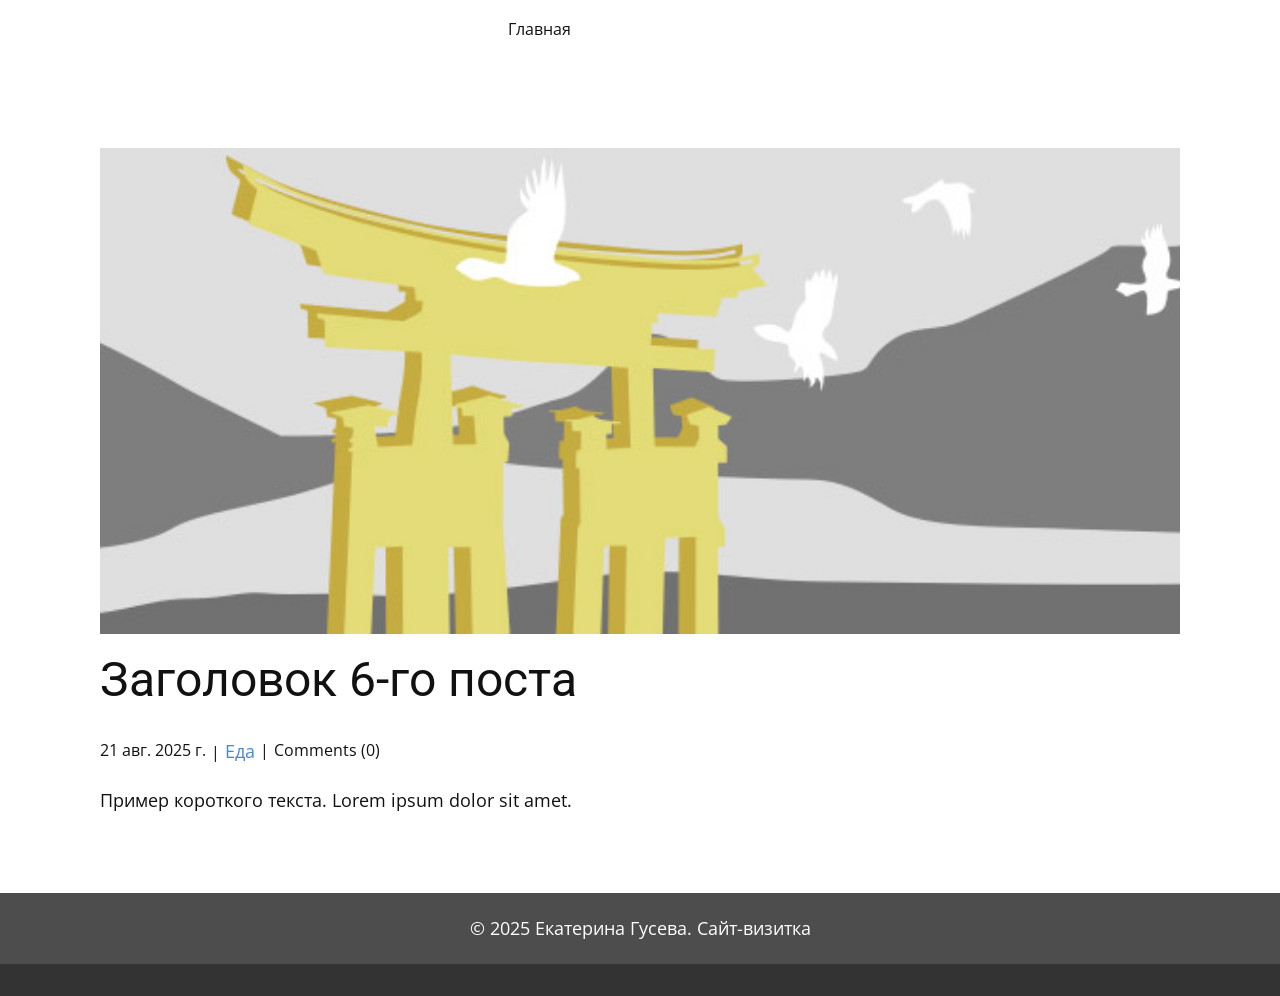
<file: blog/пост-5.html>
<!DOCTYPE html>
<html style="font-size: 16px;" lang="ru"><head>
    <meta name="viewport" content="width=device-width, initial-scale=1.0">
    <meta charset="utf-8">
    <meta name="keywords" content="Заголовок 1-го поста">
    <meta name="description" content="">
    <title>Заголовок 6-го поста</title>
    <link rel="stylesheet" href="../nicepage.css" media="screen">
<link rel="stylesheet" href="../Post-Template.css" media="screen">
    <script class="u-script" type="text/javascript" src="../jquery.js" defer=""></script>
    <script class="u-script" type="text/javascript" src="../nicepage.js" defer=""></script>
    <meta name="generator" content="Nicepage 7.12.8, nicepage.com">
    
    
    
    <link id="u-page-google-font" rel="stylesheet" href="https://fonts.googleapis.com/css2?display=swap&amp;family=Roboto:ital,wght@0,100;0,200;0,300;0,400;0,500;0,600;0,700;0,800;0,900;1,100;1,200;1,300;1,400;1,500;1,600;1,700;1,800;1,900&amp;family=Open+Sans:ital,wght@0,300;0,400;0,500;0,600;0,700;0,800;1,300;1,400;1,500;1,600;1,700;1,800">
    <script type="application/ld+json">{
		"@context": "http://schema.org",
		"@type": "Organization",
		"name": "Моя визитка"
}</script>
    <meta name="theme-color" content="#478ac9">
  <meta data-intl-tel-input-cdn-path="intlTelInput/"></head>
  <body data-path-to-root="./" data-include-products="false" class="u-body u-xl-mode" data-lang="ru"><header class="u-clearfix u-header u-header" id="header"><div class="u-clearfix u-sheet u-valign-middle-md u-valign-middle-sm u-valign-middle-xs u-sheet-1">
        <nav class="u-menu u-menu-one-level u-offcanvas u-menu-1" role="navigation" aria-label="Menu navigation">
          <div class="menu-collapse" style="font-size: 1rem; letter-spacing: 0px;">
            <a class="u-button-style u-custom-left-right-menu-spacing u-custom-padding-bottom u-custom-top-bottom-menu-spacing u-hamburger-link u-nav-link u-text-active-palette-1-base u-text-hover-palette-2-base" href="#" tabindex="-1" aria-label="Open menu" aria-controls="eabd">
              <svg class="u-svg-link" viewBox="0 0 24 24"><use xlink:href="#menu-hamburger"></use></svg>
              <svg class="u-svg-content" version="1.1" id="menu-hamburger" viewBox="0 0 16 16" x="0px" y="0px" xmlns:xlink="http://www.w3.org/1999/xlink" xmlns="http://www.w3.org/2000/svg"><g><rect y="1" width="16" height="2"></rect><rect y="7" width="16" height="2"></rect><rect y="13" width="16" height="2"></rect>
</g></svg>
            </a>
          </div>
          <div class="u-custom-menu u-nav-container">
            <ul class="u-nav u-unstyled u-nav-1" role="menubar"><li role="none" class="u-nav-item"><a role="menuitem" class="u-button-style u-nav-link u-text-active-palette-1-base u-text-hover-palette-2-base" href="../" style="padding: 10px 438px;">Главная</a>
</li></ul>
          </div>
          <div class="u-custom-menu u-nav-container-collapse" id="eabd" role="region" aria-label="Menu panel">
            <div class="u-black u-container-style u-inner-container-layout u-opacity u-opacity-95 u-sidenav">
              <div class="u-inner-container-layout u-sidenav-overflow">
                <div class="u-menu-close" tabindex="-1" aria-label="Close menu"></div>
                <ul class="u-align-center u-nav u-popupmenu-items u-unstyled u-nav-2" role="menubar"><li role="none" class="u-nav-item"><a role="menuitem" class="u-button-style u-nav-link" href="../">Главная</a>
</li></ul>
              </div>
            </div>
            <div class="u-black u-menu-overlay u-opacity u-opacity-70"></div>
          </div>
        </nav>
      </div></header>
    <section class="u-align-center u-clearfix u-section-1" id="block-1">
      <div class="u-clearfix u-sheet u-valign-middle-md u-valign-middle-sm u-valign-middle-xs u-sheet-1"><!--post_details--><!--post_details_options_json--><!--{"source":""}--><!--/post_details_options_json--><!--blog_post-->
        <div class="u-container-style u-expanded-width u-post-details u-post-details-1">
          <div class="u-container-layout u-valign-middle u-container-layout-1"><!--blog_post_image-->
            <img alt="" class="u-blog-control u-expanded-width u-image u-image-default u-image-1" src="../images/8ad73f3c.jpeg"><!--/blog_post_image--><!--blog_post_header-->
            <h2 class="u-blog-control u-text u-text-1">Заголовок 6-го поста</h2><!--/blog_post_header--><!--blog_post_metadata-->
            <div class="u-blog-control u-metadata u-metadata-1"><!--blog_post_metadata_date--><span class="u-meta-date u-meta-icon">21 авг. 2025 г.</span><!--/blog_post_metadata_date--><!--blog_post_metadata_category--><span class="u-meta-category u-meta-icon"><a href="/blog/blog.html#/blog-1///1">Еда</a></span><!--/blog_post_metadata_category--><!--blog_post_metadata_comments--><span class="u-meta-comments u-meta-icon"><!--blog_post_metadata_comments_content-->Comments (0)<!--/blog_post_metadata_comments_content--></span><!--/blog_post_metadata_comments-->
            </div><!--/blog_post_metadata--><!--blog_post_content-->
            <div class="u-align-justify u-blog-control u-post-content u-text u-text-2 fr-view">
  <p>Пример короткого текста. Lorem ipsum dolor sit amet.</p>
  </div><!--/blog_post_content-->
          </div>
        </div><!--/blog_post--><!--/post_details-->
      </div>
    </section>
    
    
    
    <footer class="u-align-center-md u-align-center-sm u-align-center-xs u-clearfix u-footer u-grey-70" id="footer"><div class="u-clearfix u-sheet u-valign-middle u-sheet-1">
        <p class="u-align-center-lg u-align-center-md u-align-center-xl u-text u-text-1">© 2025 Екатерина Гусева. Сайт-визитка </p>
      </div></footer>
    <section class="u-backlink u-clearfix u-grey-80"></section>
  
</body></html>
</file>
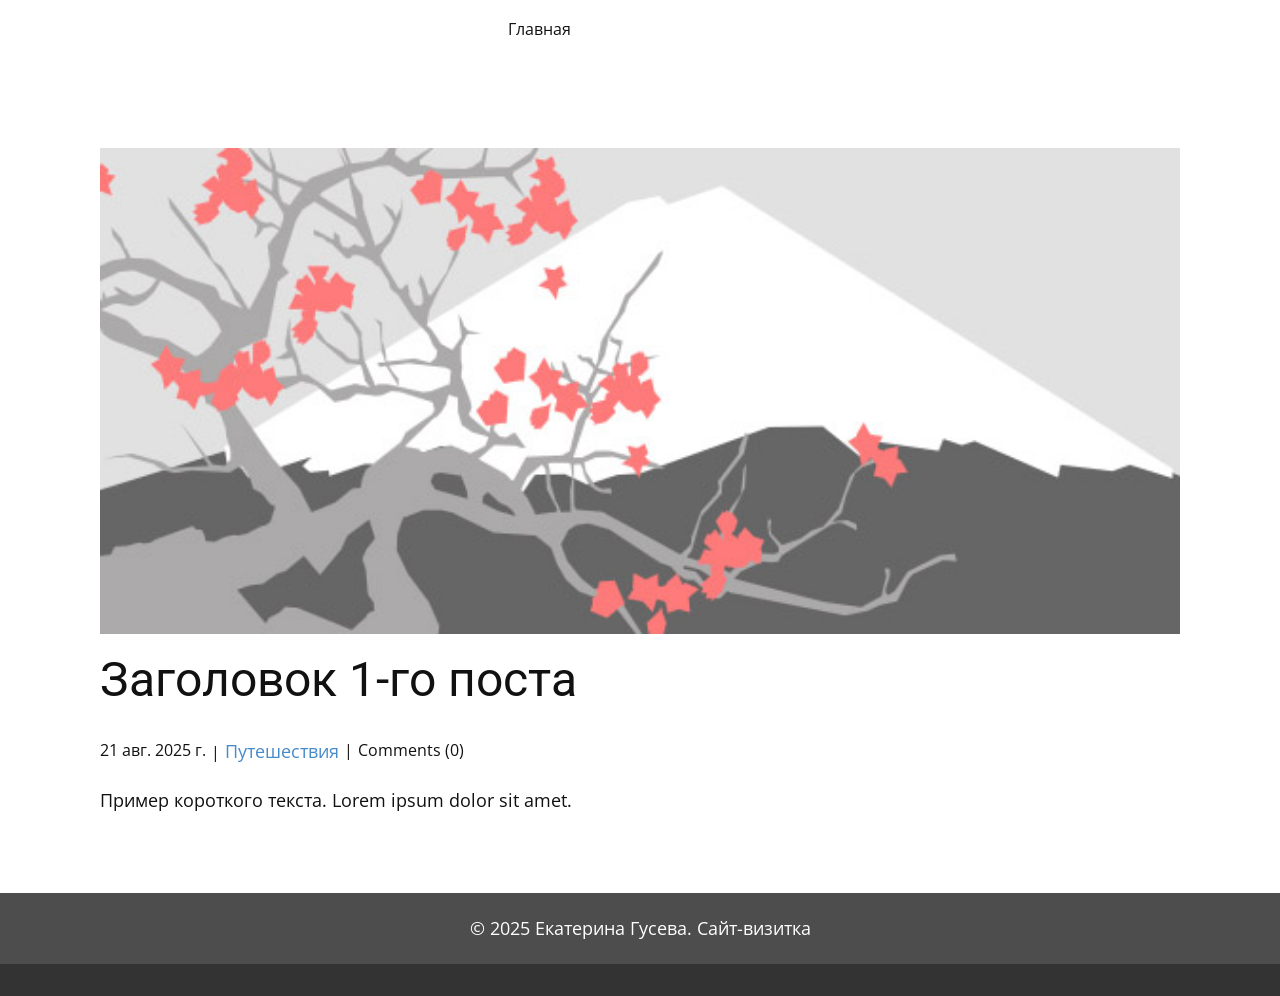
<file: blog/пост.html>
<!DOCTYPE html>
<html style="font-size: 16px;" lang="ru"><head>
    <meta name="viewport" content="width=device-width, initial-scale=1.0">
    <meta charset="utf-8">
    <meta name="keywords" content="Заголовок 1-го поста">
    <meta name="description" content="">
    <title>Заголовок 1-го поста</title>
    <link rel="stylesheet" href="../nicepage.css" media="screen">
<link rel="stylesheet" href="../Post-Template.css" media="screen">
    <script class="u-script" type="text/javascript" src="../jquery.js" defer=""></script>
    <script class="u-script" type="text/javascript" src="../nicepage.js" defer=""></script>
    <meta name="generator" content="Nicepage 7.12.8, nicepage.com">
    
    
    
    <link id="u-page-google-font" rel="stylesheet" href="https://fonts.googleapis.com/css2?display=swap&amp;family=Roboto:ital,wght@0,100;0,200;0,300;0,400;0,500;0,600;0,700;0,800;0,900;1,100;1,200;1,300;1,400;1,500;1,600;1,700;1,800;1,900&amp;family=Open+Sans:ital,wght@0,300;0,400;0,500;0,600;0,700;0,800;1,300;1,400;1,500;1,600;1,700;1,800">
    <script type="application/ld+json">{
		"@context": "http://schema.org",
		"@type": "Organization",
		"name": "Моя визитка"
}</script>
    <meta name="theme-color" content="#478ac9">
  <meta data-intl-tel-input-cdn-path="intlTelInput/"></head>
  <body data-path-to-root="./" data-include-products="false" class="u-body u-xl-mode" data-lang="ru"><header class="u-clearfix u-header u-header" id="header"><div class="u-clearfix u-sheet u-valign-middle-md u-valign-middle-sm u-valign-middle-xs u-sheet-1">
        <nav class="u-menu u-menu-one-level u-offcanvas u-menu-1" role="navigation" aria-label="Menu navigation">
          <div class="menu-collapse" style="font-size: 1rem; letter-spacing: 0px;">
            <a class="u-button-style u-custom-left-right-menu-spacing u-custom-padding-bottom u-custom-top-bottom-menu-spacing u-hamburger-link u-nav-link u-text-active-palette-1-base u-text-hover-palette-2-base" href="#" tabindex="-1" aria-label="Open menu" aria-controls="eabd">
              <svg class="u-svg-link" viewBox="0 0 24 24"><use xlink:href="#menu-hamburger"></use></svg>
              <svg class="u-svg-content" version="1.1" id="menu-hamburger" viewBox="0 0 16 16" x="0px" y="0px" xmlns:xlink="http://www.w3.org/1999/xlink" xmlns="http://www.w3.org/2000/svg"><g><rect y="1" width="16" height="2"></rect><rect y="7" width="16" height="2"></rect><rect y="13" width="16" height="2"></rect>
</g></svg>
            </a>
          </div>
          <div class="u-custom-menu u-nav-container">
            <ul class="u-nav u-unstyled u-nav-1" role="menubar"><li role="none" class="u-nav-item"><a role="menuitem" class="u-button-style u-nav-link u-text-active-palette-1-base u-text-hover-palette-2-base" href="../" style="padding: 10px 438px;">Главная</a>
</li></ul>
          </div>
          <div class="u-custom-menu u-nav-container-collapse" id="eabd" role="region" aria-label="Menu panel">
            <div class="u-black u-container-style u-inner-container-layout u-opacity u-opacity-95 u-sidenav">
              <div class="u-inner-container-layout u-sidenav-overflow">
                <div class="u-menu-close" tabindex="-1" aria-label="Close menu"></div>
                <ul class="u-align-center u-nav u-popupmenu-items u-unstyled u-nav-2" role="menubar"><li role="none" class="u-nav-item"><a role="menuitem" class="u-button-style u-nav-link" href="../">Главная</a>
</li></ul>
              </div>
            </div>
            <div class="u-black u-menu-overlay u-opacity u-opacity-70"></div>
          </div>
        </nav>
      </div></header>
    <section class="u-align-center u-clearfix u-section-1" id="block-1">
      <div class="u-clearfix u-sheet u-valign-middle-md u-valign-middle-sm u-valign-middle-xs u-sheet-1"><!--post_details--><!--post_details_options_json--><!--{"source":""}--><!--/post_details_options_json--><!--blog_post-->
        <div class="u-container-style u-expanded-width u-post-details u-post-details-1">
          <div class="u-container-layout u-valign-middle u-container-layout-1"><!--blog_post_image-->
            <img alt="" class="u-blog-control u-expanded-width u-image u-image-default u-image-1" src="../images/0fd3416c.jpeg"><!--/blog_post_image--><!--blog_post_header-->
            <h2 class="u-blog-control u-text u-text-1">Заголовок 1-го поста</h2><!--/blog_post_header--><!--blog_post_metadata-->
            <div class="u-blog-control u-metadata u-metadata-1"><!--blog_post_metadata_date--><span class="u-meta-date u-meta-icon">21 авг. 2025 г.</span><!--/blog_post_metadata_date--><!--blog_post_metadata_category--><span class="u-meta-category u-meta-icon"><a href="/blog/blog.html#/blog-1///2">Путешествия</a></span><!--/blog_post_metadata_category--><!--blog_post_metadata_comments--><span class="u-meta-comments u-meta-icon"><!--blog_post_metadata_comments_content-->Comments (0)<!--/blog_post_metadata_comments_content--></span><!--/blog_post_metadata_comments-->
            </div><!--/blog_post_metadata--><!--blog_post_content-->
            <div class="u-align-justify u-blog-control u-post-content u-text u-text-2 fr-view">
  <p>Пример короткого текста. Lorem ipsum dolor sit amet.</p>
  </div><!--/blog_post_content-->
          </div>
        </div><!--/blog_post--><!--/post_details-->
      </div>
    </section>
    
    
    
    <footer class="u-align-center-md u-align-center-sm u-align-center-xs u-clearfix u-footer u-grey-70" id="footer"><div class="u-clearfix u-sheet u-valign-middle u-sheet-1">
        <p class="u-align-center-lg u-align-center-md u-align-center-xl u-text u-text-1">© 2025 Екатерина Гусева. Сайт-визитка </p>
      </div></footer>
    <section class="u-backlink u-clearfix u-grey-80"></section>
  
</body></html>
</file>
